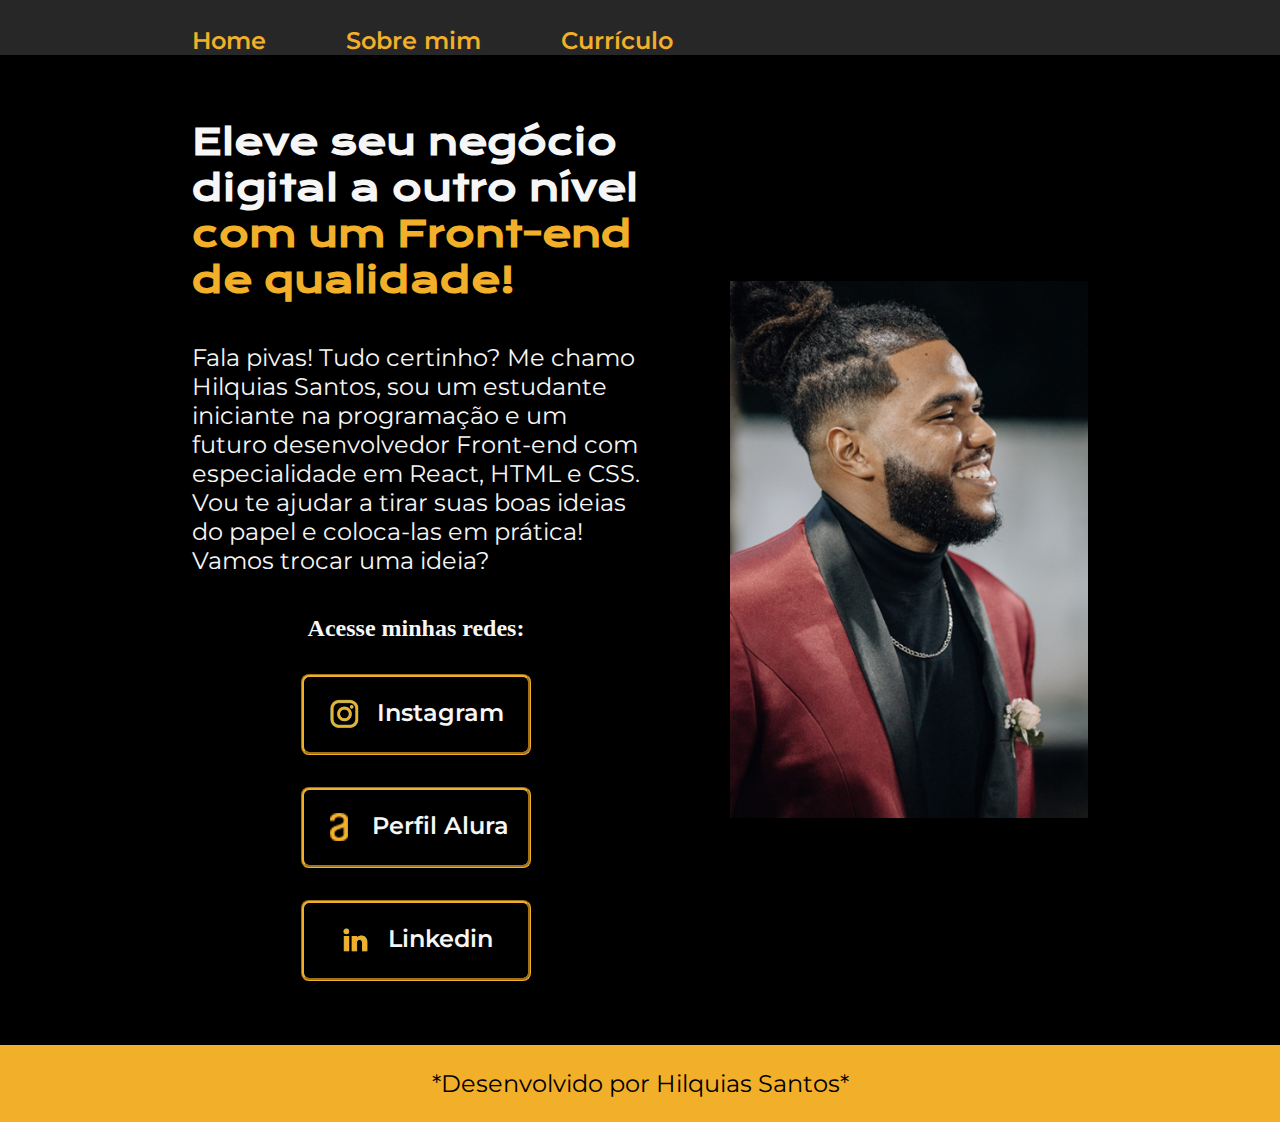
<file: index.html>
<!DOCTYPE html>
<html lang="pt-br">
<head>
    <meta charset="UTF-8">
    <meta http-equiv="X-UA-Compatible" content="IE=edge">
    <meta name="viewport" content="width=device-width, initial-scale=1.0">
    <title>Portifólio 1.0</title>
    <link rel="stylesheet" href="./styles/style.css">
</head>

<body>
    <header class="cabecalho">
        <nav class="cabecalho__menu">
            <a class="cabecalho__menu__link" href="index.html">Home</a>
            <a class="cabecalho__menu__link" href="about.html">Sobre mim</a>
            <a class="cabecalho__menu__link" href="curriculo.html">Currículo</a>
        </nav>
    </header>

    <main class="apresentacao">
        <section class="apresentacao__conteudo">
            <h1 class="apresentacao__conteudo__titulo">Eleve seu negócio digital a outro nível
                <strong class="titulo-destaque"> com um Front-end de qualidade!
                </strong>
            </h1>
            <p class="apresentacao__conteudo__texto">Fala pivas! Tudo certinho?
                Me chamo Hilquias Santos, sou um estudante iniciante na programação e um futuro desenvolvedor
                Front-end com especialidade em React, HTML e CSS.
                Vou te ajudar a tirar suas boas ideias do papel e coloca-las em prática!
                Vamos trocar uma ideia?</p>
            <div class="apresentacao__links">
                <h2 class="apresentacao__links__subtitulo">Acesse minhas redes:</h2>
                <a class="apresentacao__links__navegacao" href="https://www.instagram.com/hhilquias/" target="_blank">
                    <img src="assets/instagram.png">
                    Instagram
                </a>
                <a class="apresentacao__links__navegacao" href="https://cursos.alura.com.br/user/hilquiasantos" target="_blank">
                    <img src="assets/alura.png">
                    Perfil Alura
                </a>
                <a class="apresentacao__links__navegacao" href="https://www.linkedin.com/in/hilquias-santos-16931522a/" target="_blank">
                    <img src="assets/linkedin.png">
                    Linkedin
                </a>
            </div>
        </section>
        
        <img class="apresentacao__imagem" src="assets/hilquias3.jpg" alt="Foto do brabo">
    </main>
    <footer class="rodape">
        <p>*Desenvolvido por Hilquias Santos*</p>
    </footer>
</body>

</html>
</file>
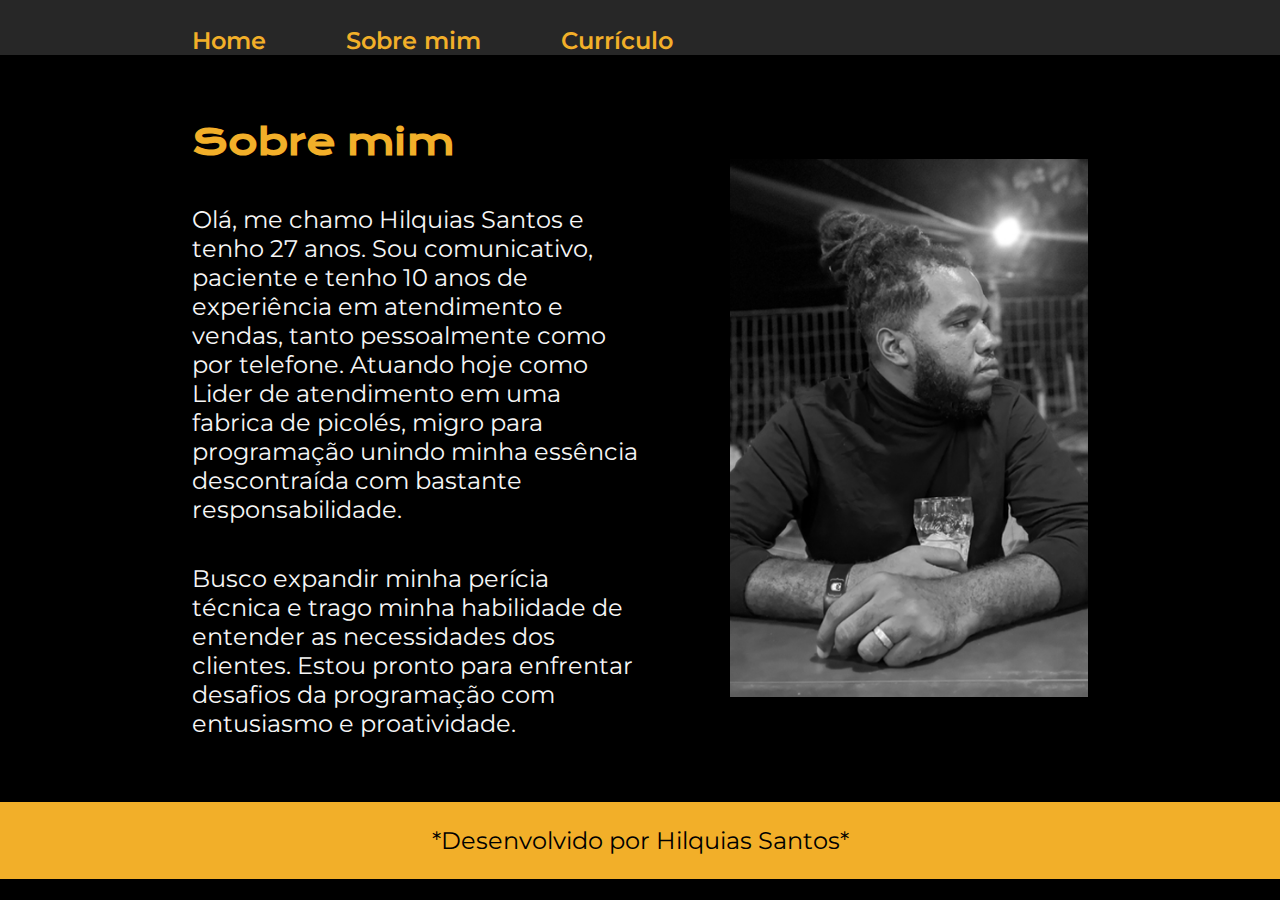
<file: about.html>
<!DOCTYPE html>
<html lang="pt-br">
<head>
    <meta charset="UTF-8">
    <meta http-equiv="X-UA-Compatible" content="IE=edge">
    <meta name="viewport" content="width=device-width, initial-scale=1.0">
    <title>Sobre mim</title>
    <link rel="stylesheet" href="./styles/style.css">
</head>
<body>
    <header class="cabecalho">
        <nav class="cabecalho__menu">
            <a class="cabecalho__menu__link" href="index.html">Home</a>
            <a class="cabecalho__menu__link" href="about.html">Sobre mim</a>
            <a class="cabecalho__menu__link" href="curriculo.html">Currículo</a>
        </nav>
    </header>

    <main class="apresentacao">
        <section class="apresentacao__conteudo">
            <h1 class="apresentacao__conteudo__titulo"> <strong class="titulo-destaque">Sobre mim </strong></h1>
            <p class="apresentacao__conteudo__texto">Olá, me chamo Hilquias Santos e tenho 27 anos. 
                Sou comunicativo, paciente e tenho 10 anos de 
                experiência em atendimento e vendas, 
                tanto pessoalmente como por telefone. Atuando hoje como 
                Lider de atendimento em uma fabrica de picolés, 
                migro para programação unindo minha essência 
                descontraída com bastante responsabilidade. </p>
            <p class="apresentacao__conteudo__texto">Busco expandir minha perícia técnica e trago minha 
                habilidade de entender as necessidades dos clientes. 
                Estou pronto para enfrentar desafios da programação 
                com entusiasmo e proatividade.</p>

        </section>
        <img class="apresentacao__imagem" src="./assets/hilquias4.jpg" alt="foto do brabo"> 

    </main>

    <footer class="rodape">
        <p>*Desenvolvido por Hilquias Santos*</p>
    </footer>

</body>
</html>
</file>
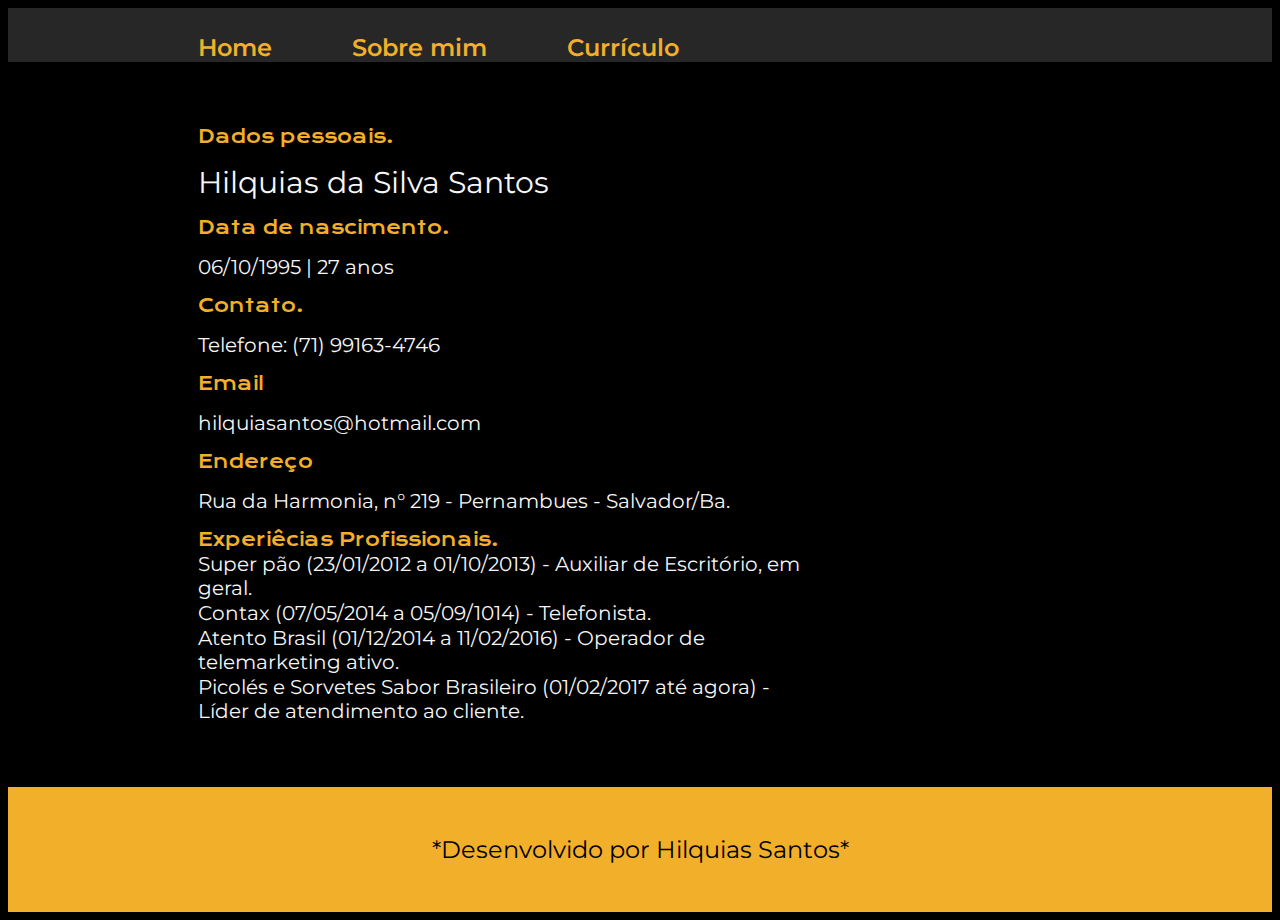
<file: curriculo.html>
<!DOCTYPE html>
<html lang="en">
<head>
    <meta charset="UTF-8">
    <meta http-equiv="X-UA-Compatible" content="IE=edge">
    <meta name="viewport" content="width=device-width, initial-scale=1.0">
    <title>Currículo</title>
    <link rel="stylesheet" href="./styles/style2.css">
</head>
<body>
    <header class="cabecalho">
        <nav class="cabecalho__menu">
            <a class="cabecalho__menu__link" href="index.html">Home</a>
            <a class="cabecalho__menu__link" href="about.html">Sobre mim</a>
            <a class="cabecalho__menu__link" href="curriculo.html">Currículo</a>
        </nav>
    </header>

    <main class="apresentacao">
        <section class="apresentacao__conteudo">
            <a class="apresentacao__conteudo__curriculo"> Dados pessoais. </a>
            <a class="apresentacao__conteudo__curriculo__descricao"> Hilquias da Silva Santos</a>
            <a class="apresentacao__conteudo__curriculo"> Data de nascimento. </a>
            <a class="apresentacao__conteudo__curriculo__descricao__2"> 06/10/1995 | 27 anos</a>
            <a class="apresentacao__conteudo__curriculo"> Contato. </a>
            <a class="apresentacao__conteudo__curriculo__descricao__2"> Telefone: (71) 99163-4746 </a>
            <a class="apresentacao__conteudo__curriculo"> Email </a>
            <a class="apresentacao__conteudo__curriculo__descricao__2"> hilquiasantos@hotmail.com</a>
            <a class="apresentacao__conteudo__curriculo"> Endereço </a>
            <a class="apresentacao__conteudo__curriculo__descricao__2"> Rua da Harmonia, n° 219 - Pernambues - Salvador/Ba. </a>
            
                <div>
            
            <a class="apresentacao__conteudo__curriculo"> Experiêcias Profissionais. </a>
            <a class="apresentacao__conteudo__curriculo__descricao__2"> Super pão (23/01/2012 a 01/10/2013) - Auxiliar de Escritório, em geral. </a>
            <a class="apresentacao__conteudo__curriculo__descricao__2"> Contax (07/05/2014 a 05/09/1014) - Telefonista. </a>
            <a class="apresentacao__conteudo__curriculo__descricao__2"> Atento Brasil (01/12/2014 a 11/02/2016) - Operador de telemarketing ativo. </a>
            <a class="apresentacao__conteudo__curriculo__descricao__2"> Picolés e Sorvetes Sabor Brasileiro (01/02/2017 até agora) - Líder de atendimento ao cliente. </a>
        
                </div>
        
        </section>

    </main>

    <footer class="rodape">
        <p>*Desenvolvido por Hilquias Santos*</p>
    </footer>
</body>
</html>
</file>
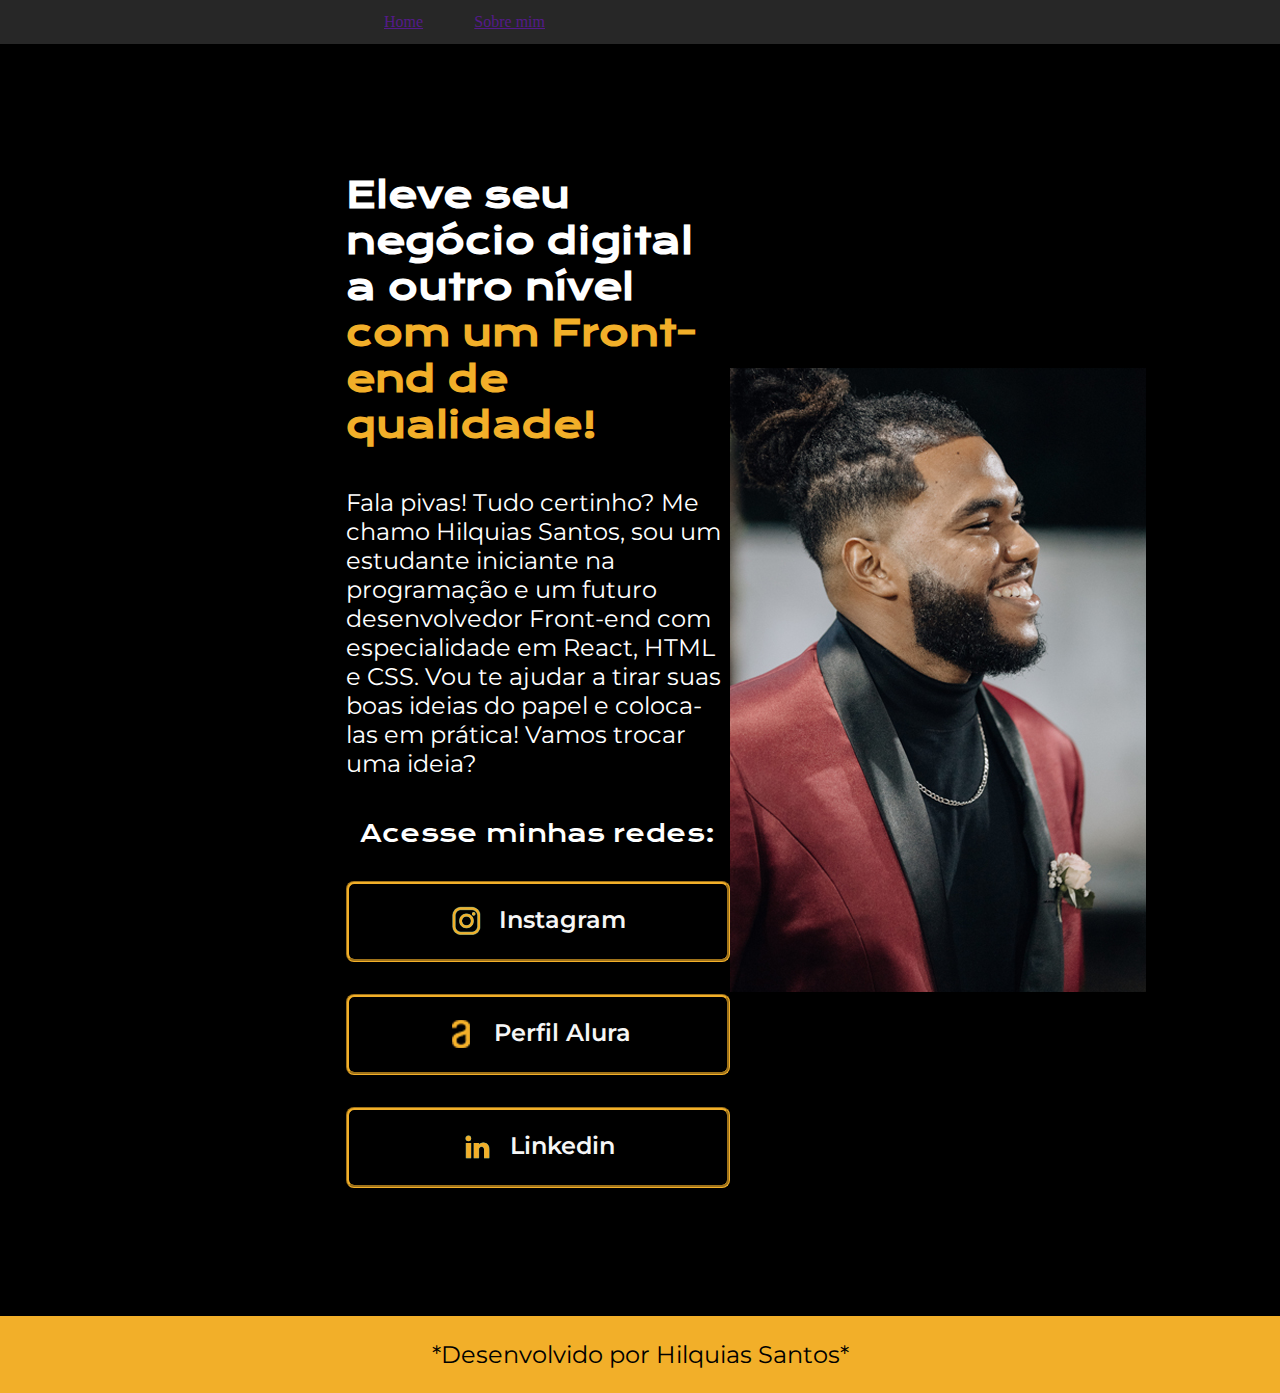
<file: Meu portifolio.html>
<!DOCTYPE html>
<html lang="pt-br">

<head>
    <meta charset="UTF-8">
    <meta http-equiv="X-UA-Compatible" content="IE=edge">
    <meta name="viewport" content="width=device-width, initial-scale=1.0">
    <title>Portifólio 1.0</title>
    <link rel="stylesheet" href="style.css">
</head>

<body>
    <header>
        <nav class="topo">
            <a href="">Home</a>
            <a href="">Sobre mim</a>
        </nav>
    </header>
        <main class="apresentacao">
        <section class="apresentacao__conteudo">
            <h1 class="apresentacao__conteudo__titulo">Eleve seu negócio digital a outro nível
                <strong class="titulo-destaque"> com um Front-end de qualidade!
                </strong>
            </h1>
            <p class="apresentacao__conteudo__texto">Fala pivas! Tudo certinho?
                Me chamo Hilquias Santos, sou um estudante iniciante na programação e um futuro desenvolvedor
                Front-end com especialidade em React, HTML e CSS.
                Vou te ajudar a tirar suas boas ideias do papel e coloca-las em prática!
                Vamos trocar uma ideia?</p>
            <div class="apresentacao__links">
                <h2 class="apresentacao__links__subtitulo">Acesse minhas redes:</h2>
                <a class="apresentacao__links__link" href="https://www.instagram.com/hhilquias/">
                    <img src="assets/instagram.png">
                    Instagram
                </a>
                <a class="apresentacao__links__link" href="https://cursos.alura.com.br/user/hilquiasantos">
                    <img src="assets/alura.png">
                    Perfil Alura
                </a>
                <a class="apresentacao__links__link" href="https://www.linkedin.com/in/hilquias-santos-16931522a/">
                    <img src="assets/linkedin.png">
                    Linkedin
                </a>
            </div>
        </section>
        <img src="assets/hilquias3.jpg" alt="Foto do brabo">
    </main>
    <footer class="rodape">
        <p>*Desenvolvido por Hilquias Santos*</p>
    </footer>
</body>

</html>
</file>
<file: styles/style.css>
@import url('https://fonts.googleapis.com/css2?family=Krona+One&family=Montserrat:wght@400;600&display=swap');

:root {
--cor-primaria: #000000;
--cor-secundaria: #F6F6F6;
--cor-terciaria: #F2AF29;
--cor-quartenaria: #272727;

--fonte-primaria: 'Krona One', sans-serif;
--fonte-secundaria: 'Montserrat', sans-serif;
}

* {
    margin: 0;
    padding: 0;
}


body {
    box-sizing: border-box;
    background-color: var(--cor-primaria);
    color: var(--cor-secundaria);
}

.cabecalho {
    background-color: var(--cor-quartenaria);
    padding: 2% 0% 0% 15%;
    
}

.cabecalho__menu {
    display: flex;
    gap: 80px;
}

.cabecalho__menu__link {
    font-family: var(--fonte-secundaria);
    font-size: 1.5rem;
    font-weight: 600;
    color: var(--cor-terciaria);
    text-decoration: none; 
}

.apresentacao {
    padding: 5% 15%;
    display: flex;
    align-items: center;
    justify-content: space-between;
    gap: 82px;
}

.apresentacao__conteudo {
    width: 50%;
    display: flex;
    flex-direction: column;
    gap: 40px;
}

.apresentacao__conteudo__titulo {
    font-size: 2.25rem;
    font-family: var(--fonte-primaria);
    padding-top: 0%;
}

.titulo-destaque {
    color: var(--cor-terciaria);
}

.apresentacao__conteudo__texto {
    font-size: 1.5rem;
    font-family: var(--fonte-secundaria);
}

.apresentacao__links {
    display: flex;
    flex-direction: column;
    justify-content: space-between;
    align-items: center;
    gap: 32px;
}

.apresentacao__links__subtitulo {
    font-family: var(--fonte-primaria)
    font-weight: 400;
    font-size: 1.5rem;
}

.apresentacao__links__navegacao {
    display: flex;
    justify-content: center;
    gap: 16px;
    border: 3px groove var(--cor-terciaria);
    width: 50%;
    text-align: center;
    border-radius: 8px;
    font-weight: 600;
    padding: 21.5px 0;
    text-decoration: none;
    color: var(--cor-secundaria);
    font-size: 1.5rem;
    font-family: var(--fonte-secundaria)
}

.apresentacao__links__link:hover {
    background-color: var(--cor-quartenaria);
}

.apresentacao__imagem {
    width: 40%;
}

.rodape {
    padding: 24px;
    color: var(--cor-primaria);
    background-color: var(--cor-terciaria);
    text-align: center;
    font-family: var(--fonte-secundaria);
    font-size: 1.5rem;
}

@media (max-width: 1200px) {
    .cabecalho {
        padding: 2% 0% 0% 20%;
        background-color: var(--cor-quartenaria);
    }
    
    .cabecalho__menu {
        justify-content:flex-start;
        gap: 20px;
    }
    .apresentacao {
        flex-direction: column-reverse;
        padding: 5%;
    }
    .apresentacao__conteudo {
        width: auto;
    }        

    .apresentacao__imagem {
        width: 50%;
    }
}
</file>
<file: styles/style2.css>
@import url('https://fonts.googleapis.com/css2?family=Krona+One&family=Montserrat:wght@400;600&display=swap');

:root {
--cor-primaria: #000000;
--cor-secundaria: #F6F6F6;
--cor-terciaria: #F2AF29;
--cor-quartenaria: #272727;

--fonte-primaria: 'Krona One', sans-serif;
--fonte-secundaria: 'Montserrat', sans-serif;
}

.cabecalho {
    background-color: var(--cor-quartenaria);
    padding: 2% 0% 0% 15%;
    
}

.cabecalho__menu {
    display: flex;
    gap: 80px;
}

.cabecalho__menu__link {
    font-family: var(--fonte-secundaria);
    font-size: 24px;
    font-weight: 600;
    color: var(--cor-terciaria);
    text-decoration: none; 
}

body {
    box-sizing: border-box;
    background-color: var(--cor-primaria);
    color: var(--cor-secundaria);
}

.apresentacao {
    padding: 5% 15%;
    display: flex;
    flex-direction: column;
    
    
}

.apresentacao__conteudo {
    width: 615px;
    display: flex;
    flex-direction: column;
    gap: 15px;
}

.apresentacao__conteudo__curriculo {
    font-size: 18px;
    font-family: var(--fonte-primaria);
    color: var(--cor-terciaria);
}

.apresentacao__conteudo__curriculo__descricao {
    font-size: 30px;
    font-family: var(--fonte-secundaria);
    color: var(--cor-secundaria);
    display: flex;
    justify-content:flex-start;
    padding-top: 1px;
}

.apresentacao__conteudo__curriculo__descricao__2 {
    font-size: 20px;
    font-family: var(--fonte-secundaria);
    color: var(--cor-secundaria);
    display: flex;
    justify-content:flex-start;
    padding-top: 1px;
}

.rodape {
    padding: 24px;
    color: var(--cor-primaria);
    background-color: var(--cor-terciaria);
    text-align: center;
    font-family: var(--fonte-secundaria);
    font-size: 24px;
}
</file>
<file: style.css>
@import url('https://fonts.googleapis.com/css2?family=Krona+One&family=Montserrat:wght@400;600&display=swap');

* {
    margin: 0;
    padding: 0;
}

.topo {
    color: #F2AF29;
    background-color: #272727;
    display: flex;
    flex-direction: row;
    justify-content: flex-start;
    gap: 10%;
    align-items: center;
    padding: 1% 30%;

}

body {
    /* height: 100vh; */
    box-sizing: border-box;
    background-color: black;
    color: white;
}

.titulo-destaque {
    color: #F2AF29;
}

.apresentacao {
    padding: 10% 27%;
    display: flex;
    align-items: center;
    justify-content: space-between;
}

.apresentacao__conteudo {
    width: 615px;
    display: flex;
    flex-direction: column;
    gap: 40px;
}

.apresentacao__conteudo__titulo {
    font-size: 36px;
    font-family: 'Krona One', sans-serif;
}

.apresentacao__conteudo__texto {
    font-size: 24px;
    font-family: 'Montserrat', sans-serif;
}

.apresentacao__links {
    display: flex;
    flex-direction: column;
    justify-content: space-between;
    align-items: center;
    gap: 32px;
}

.apresentacao__links__subtitulo {
    font-family: 'Krona One', sans-serif;
    font-weight: 400;
    font-size: 24px;
}

.apresentacao__links__link {
    /* background-color: #F2AF29; */
    display: flex;
    justify-content: center;
    gap: 16px;
    border: 3px groove #F2AF29;
    width: 378px;
    text-align: center;
    border-radius: 8px;
    font-weight: 600;
    padding: 21.5px 0;
    text-decoration: none;
    color: #F6F6F6;
    font-size: 24px;
    font-family: 'Montserrat', sans-serif;
}

.apresentacao__links__link:hover {
    background-color: #272727;
}

.rodape {
    padding: 24px;
    color: black;
    background-color: #F2AF29;
    text-align: center;
    font-family: 'Montserrat', sans-serif;
    font-size: 24px;
}
</file>
